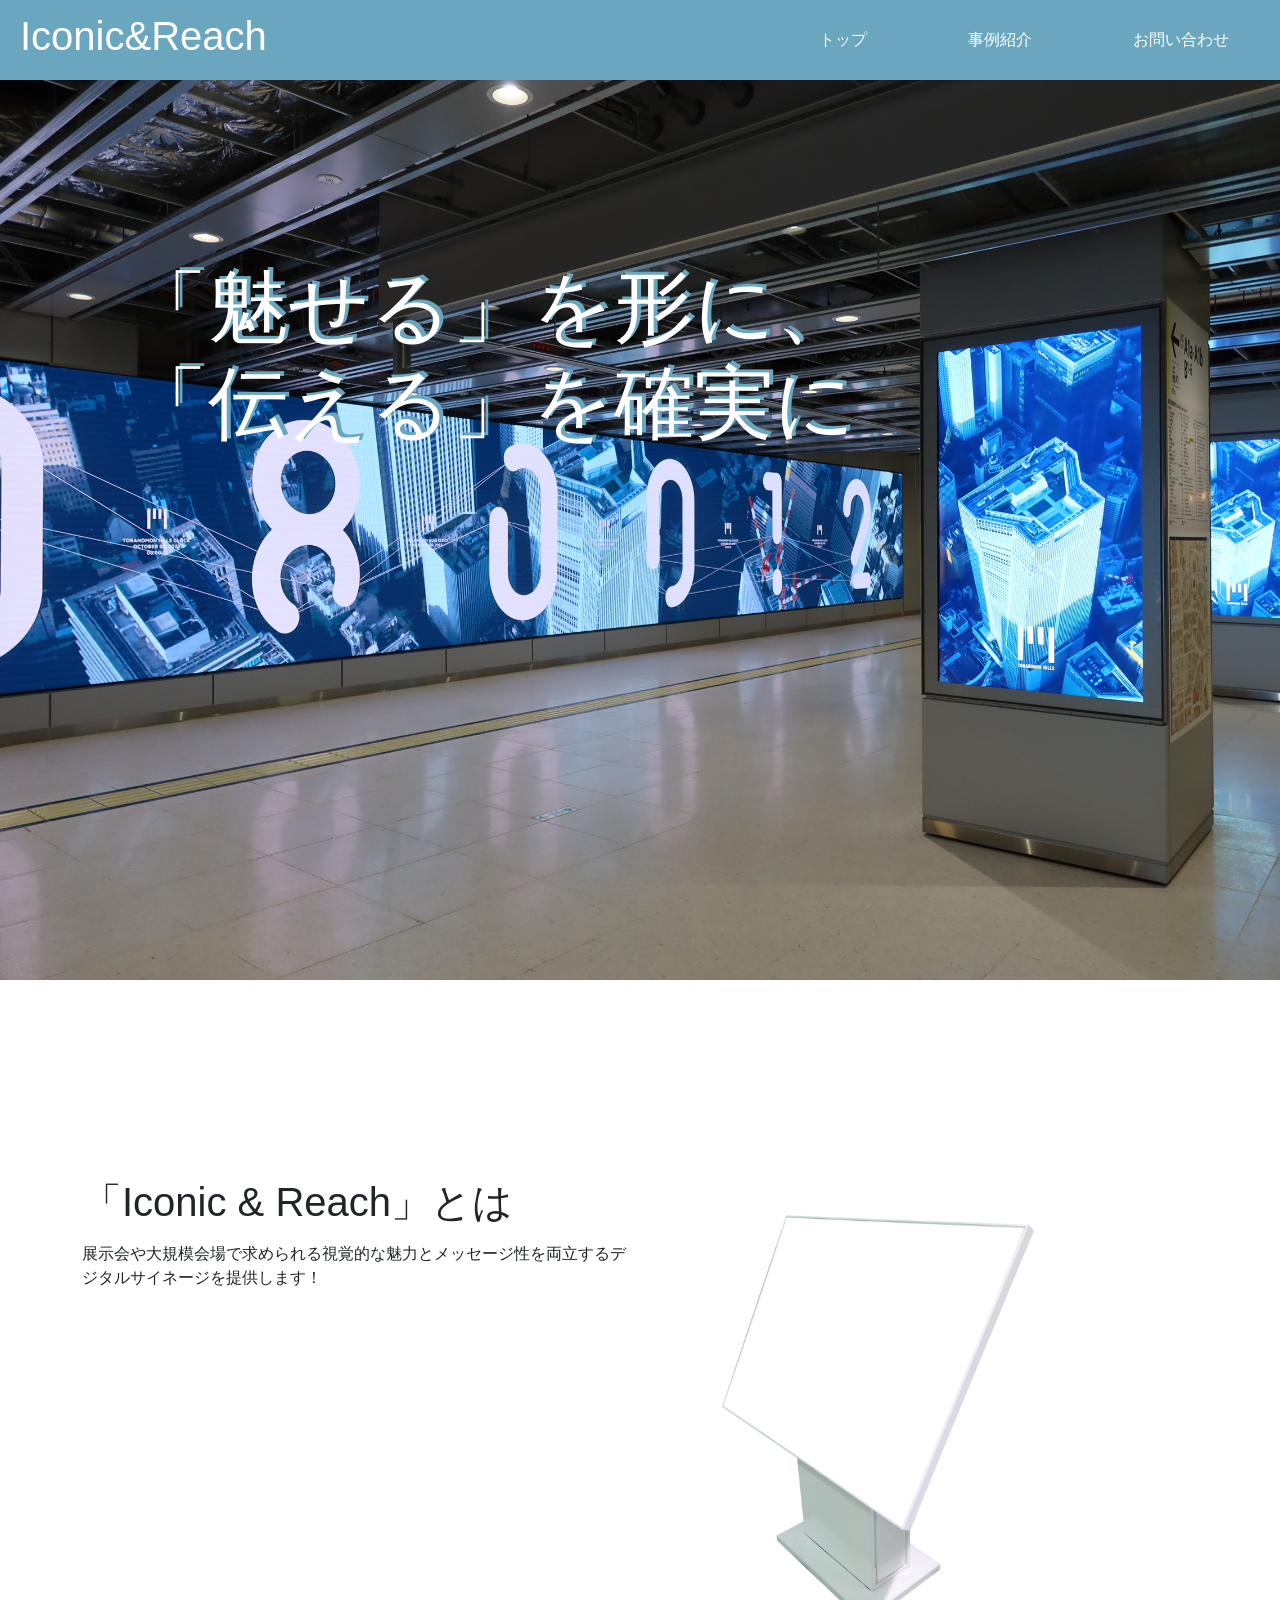
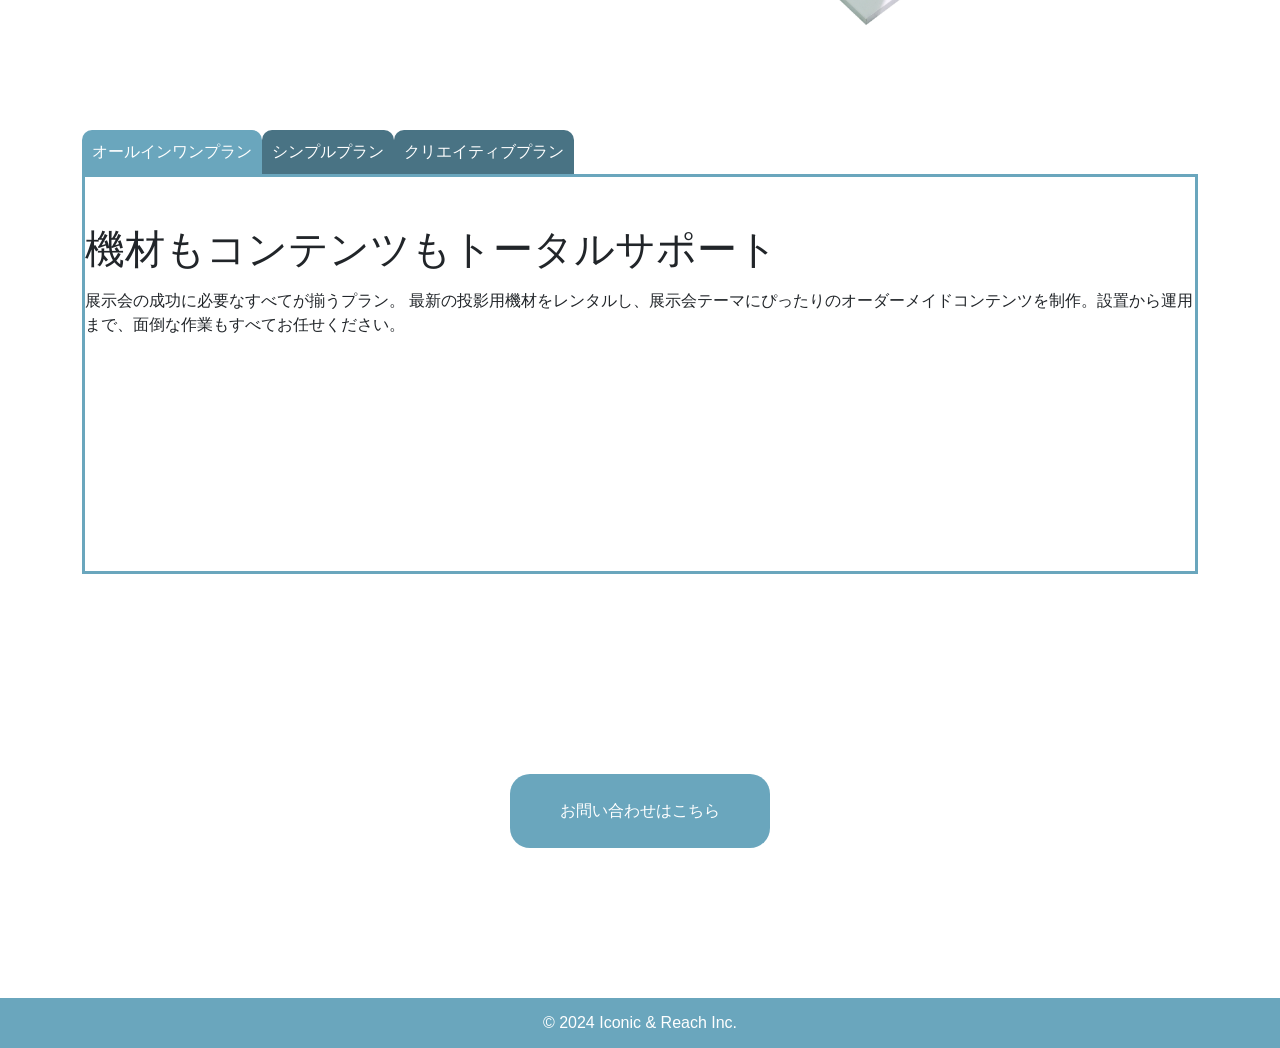
<file: index.html>
<!DOCTYPE html>
<html lang="en">

<head>
    <meta charset="UTF-8">
    <meta name="viewport" content="width=device-width, initial-scale=1.0">
    <title>Document</title>
    <link href="https://cdn.jsdelivr.net/npm/bootstrap@5.3.0/dist/css/bootstrap.min.css" rel="stylesheet"
        integrity="sha384-9ndCyUaIbzAi2FUVXJi0CjmCapSmO7SnpJef0486qhLnuZ2cdeRhO02iuK6FUUVM" crossorigin="anonymous">
    <link rel="stylesheet" href="style.css">
</head>

<body>
    <header>
        <h1>Iconic&Reach</h1>
        <nav>
            <a href="./index.html">トップ</a>
            <a href="./example.html">事例紹介</a>
            <a href="./contact.html">お問い合わせ</a>
        </nav>
        <div class="ham">
            <div></div>
            <div></div>
            <div></div>
        </div>
        <div class="offcanvas offcanvas-start" tabindex="-1" id="offcanvas" aria-labelledby="offcanvasLabel">
            <div class="offcanvas-header">
                <h5 class="offcanvas-title" id="offcanvasLabel">メニュー</h5>
                <button type="button" class="btn-close" data-bs-dismiss="offcanvas" aria-label="Close"></button>
            </div>
            <div class="offcanvas-body">
                <div>
                    <a href="./index.html">トップ</a>
                    <a href="./example.html">事例紹介</a>
                    <a href="./contact.html">お問い合わせ</a>
                </div>
            </div>
        </div>
    </header>

    <section class="sec-1">
        <img src="./27965900_l.jpg" alt="画像" class="sec-1-img">
        <h1 class="catch-copy">
            <div>「魅せる」を形に、</div>
            <div>「伝える」を確実に</div>
        </h1>
        <h1 class="catch-copy">
            <div>「魅せる」を形に、</div>
            <div>「伝える」を確実に</div>
        </h1>
    </section>

    <section class="sec-2">
        <div class="container">
            <div class="row">
                <div class="col-md-6 col-sm-12 sec-2-text">
                    <h1 class="mt-5">「Iconic & Reach」とは</h1>
                    <div class="mt-3">展示会や大規模会場で求められる視覚的な魅力とメッセージ性を両立するデジタルサイネージを提供します！</div>
                </div>
                <div class="col-md-6 col-sm-12">
                    <img src="./23092877_l.jpg" class="sec-2-img" alt="">
                </div>
            </div>
        </div>
    </section>


    <section class="sec-3 container">
        <input type="radio" name="radio" id="radio-1" checked>
        <input type="radio" name="radio" id="radio-2">
        <input type="radio" name="radio" id="radio-3">
        <div class="tabs">
            <label for="radio-1" class="label-1">オールインワンプラン</label>
            <label for="radio-2" class="label-2">シンプルプラン</label>
            <label for="radio-3" class="label-3">クリエイティブプラン</label>
        </div>
        <div class="contents">
            <div class="content content-1">
                <h1 class="mt-5">機材もコンテンツもトータルサポート</h1>
                <div class="mt-3">展示会の成功に必要なすべてが揃うプラン。
                    最新の投影用機材をレンタルし、展示会テーマにぴったりのオーダーメイドコンテンツを制作。設置から運用まで、面倒な作業もすべてお任せください。</div>
            </div>
            <div class="content content-2">
                <h1 class="mt-5">機材レンタル・販売</h1>
                <div class="mt-3"> 必要な機材だけをシンプルに提供するプランです。
                    短期レンタルから購入まで選べる柔軟なプラン設計。設置・撤去もサポートするので、展示会初参加でも安心です。</div>
            </div>
            <div class="content content-3">
                <h1 class="mt-5">コンテンツ制作のみ</h1>
                <div class="mt-3">お手持ちの機材を活用して最大の効果を。
                    プロフェッショナルなクリエイティブチームが、来場者を惹きつけるデジタルサイネージコンテンツを制作します。</div>
            </div>
        </div>
    </section>

    <section class="sec-4 text-center">
        <a href="./contact.html"><button class="contact-btn">お問い合わせはこちら</button></a>
    </section>

    <footer>
        <div>© 2024 Iconic & Reach Inc.</div>
    </footer>
    <script src="./main.js"></script>
</body>

</html>
</file>
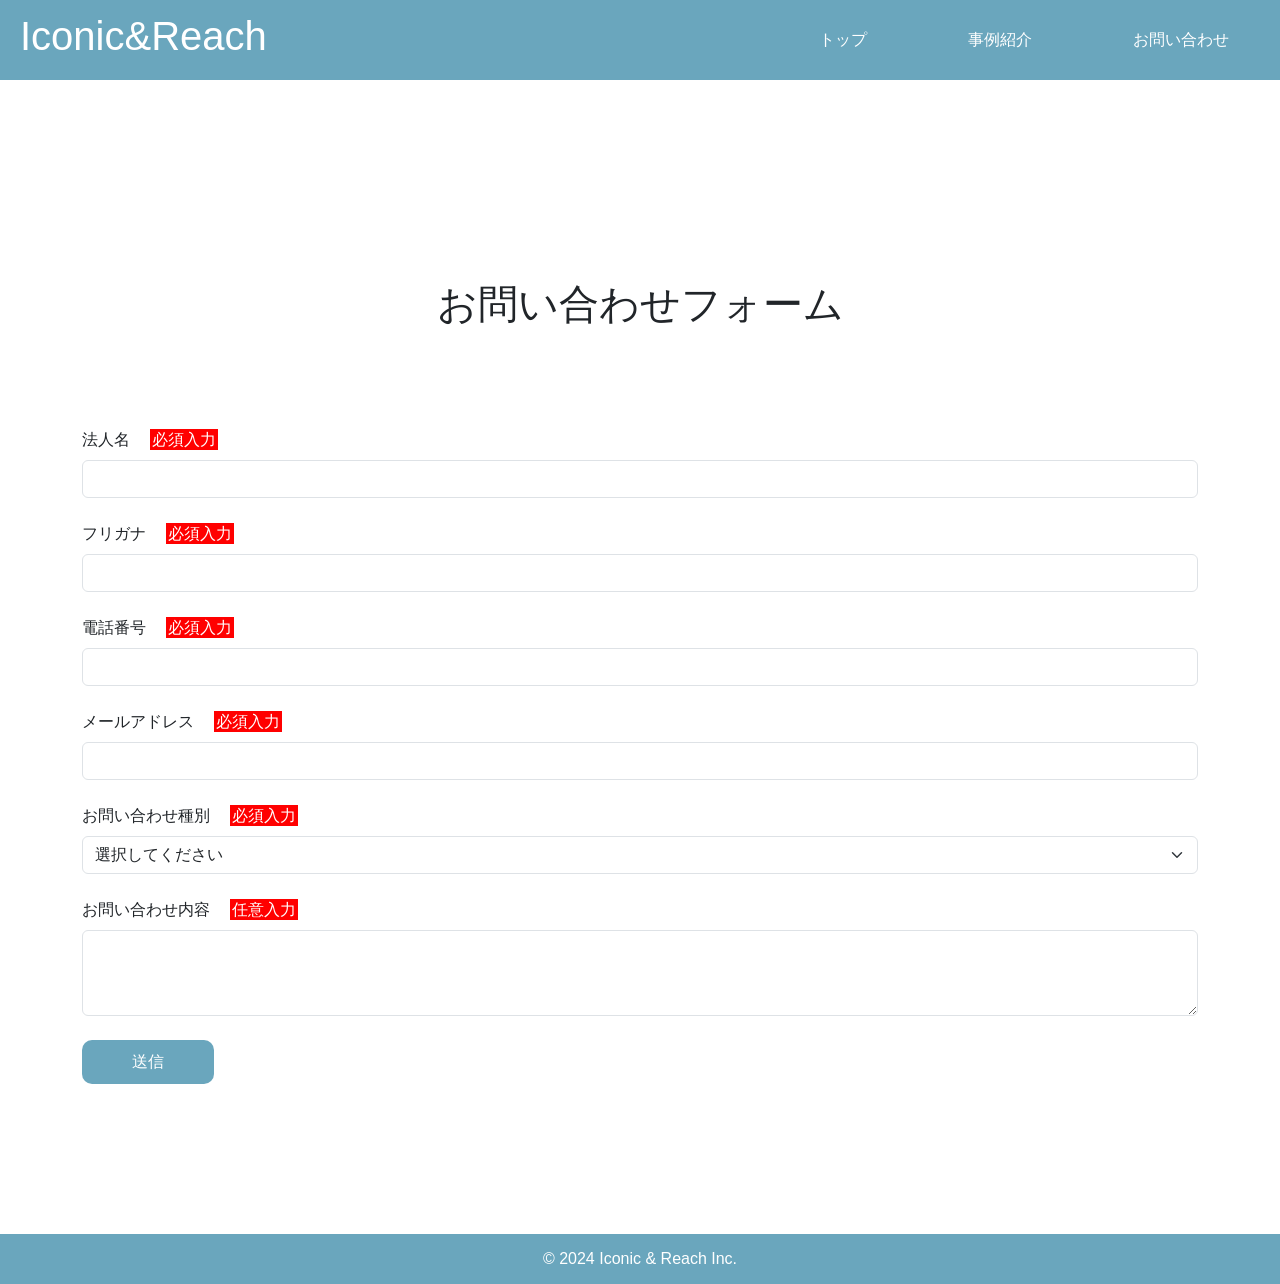
<file: contact.html>
<!DOCTYPE html>
<html lang="en">

<head>
    <meta charset="UTF-8">
    <meta name="viewport" content="width=device-width, initial-scale=1.0">
    <title>Document</title>
    <link href="https://cdn.jsdelivr.net/npm/bootstrap@5.3.0/dist/css/bootstrap.min.css" rel="stylesheet"
        integrity="sha384-9ndCyUaIbzAi2FUVXJi0CjmCapSmO7SnpJef0486qhLnuZ2cdeRhO02iuK6FUUVM" crossorigin="anonymous">
    <link rel="stylesheet" href="./contact.css">
</head>

<body>
    <header>
        <h1>Iconic&Reach</h1>
        <nav>
            <a href="./index.html">トップ</a>
            <a href="./example.html">事例紹介</a>
            <a href="./contact.html">お問い合わせ</a>
        </nav>
        <div class="ham">
            <div></div>
            <div></div>
            <div></div>
        </div>
        <div class="offcanvas offcanvas-start" tabindex="-1" id="offcanvas" aria-labelledby="offcanvasLabel">
            <div class="offcanvas-header">
                <h5 class="offcanvas-title" id="offcanvasLabel">メニュー</h5>
                <button type="button" class="btn-close" data-bs-dismiss="offcanvas" aria-label="Close"></button>
            </div>
            <div class="offcanvas-body">
                <div>
                    <a href="./index.html">トップ</a>
                    <a href="./example.html">事例紹介</a>
                    <a href="./contact.html">お問い合わせ</a>
                </div>
            </div>
        </div>
    </header>

    <section class="sec-1 container">
        <h1 class="sec-1-title text-center">お問い合わせフォーム</h1>
        <form>
            <div class="mb-4">
                <label for="text" class="form-label">法人名<span>必須入力</span></label>
                <input type="text" class="form-control" id="text" aria-describedby="text">
            </div>

            <div class="mb-4">
                <label for="text" class="form-label">フリガナ<span>必須入力</span></label>
                <input type="text" class="form-control" id="text" aria-describedby="text">
            </div>

            <div class="mb-4">
                <label for="text" class="form-label">電話番号<span>必須入力</span></label>
                <input type="text" class="form-control" id="text" aria-describedby="text">
            </div>

            <div class="mb-4">
                <label for="exampleInputEmail1" class="form-label">メールアドレス<span>必須入力</span></label>
                <input type="email" class="form-control" id="exampleInputEmail1" aria-describedby="emailHelp">
            </div>
            <div class="mb-4">

                <label for="exampleInputEmail1" class="form-label">お問い合わせ種別<span>必須入力</span></label>
                <select class="form-select" aria-label="Default select example">
                    <option selected>選択してください</option>
                    <option value="1">お見積もり希望</option>
                    <option value="2">概要説明、デモ希望</option>
                    <option value="3">資料請求</option>
                    <option value="4">機材に関するお問い合わせ</option>
                    <option value="5">コンテンツ制作の相談</option>
                </select>
            </div>


            <div class="mb-4">
                <label for="exampleFormControlTextarea1" class="form-label">お問い合わせ内容<span>任意入力</span></label>
                <textarea class="form-control" id="exampleFormControlTextarea1" rows="3"></textarea>
            </div>

            <button type="submit" class="form-btn">送信</button>
        </form>
    </section>

    <footer>
        <div>© 2024 Iconic & Reach Inc.</div>
    </footer>
    <script src="./contact.js"></script>
</body>

</html>
</file>
<file: style.css>
* {
    padding: 0;
    margin: 0;
    box-sizing: border-box;
}

@import url("https://fonts.cdnfonts.jp/css/biz-udpmincho");

body {
    font-family: "BIZ UDPMincho", sans-serif;
}

header {
    width: 100%;
    height: 80px;
    background-color: rgb(106, 166, 189);
    color: white;
    display: flex;
    align-items: center;
    justify-content: space-between;
}

header>h1 {
    margin-left: 20px;
}

a {
    text-decoration: none;
}

nav {
    width: 40%;
    display: flex;
    align-items: center;
    justify-content: space-around;
}

nav>a {
    color: white;
    transition: .3s all;
}

nav>a:hover {
    color: rgb(208, 206, 206);
}

.sec-1 {
    width: 100%;
    height: 900px;
    position: relative;
}

.sec-1-img {
    object-fit: cover;
    height: 100%;
    width: 100%;
}

.catch-copy:nth-of-type(1) {
    position: absolute;
    z-index: 11;
    top: 20%;
    left: 10%;
    color: white;
    font-size: 80px;
}

.catch-copy:nth-of-type(2) {
    position: absolute;
    z-index: 10;
    top: 19.7%;
    left: 10.3%;
    color: rgb(106, 166, 189);
    font-size: 80px;
}

.sec-2 {
    width: 100%;
    margin-top: 150px;
}

.sec-2-img {
    height: 600px;
    object-fit: cover;
    margin: auto;
    opacity: 0;
    translate: 0 70px;
    transition: .5s all;
}

.sec-2-img.active {
    opacity: 1;
    translate: 0 0px;
}

input {
    display: none;
}

.tabs {
    display: flex;
}

label {
    padding: 10px;
    border-top-left-radius: 10px;
    border-top-right-radius: 10px;
    background-color: rgb(73, 115, 132);
    color: white;
    transition: .3s all;
}

.content {
    width: 100%;
    height: 400px;
    border: 3px solid rgb(106, 166, 189);
    display: none;
}

#radio-1:checked~.tabs>.label-1,
#radio-2:checked~.tabs>.label-2,
#radio-3:checked~.tabs>.label-3 {
    background-color: rgb(106, 166, 189);
}

#radio-1:checked~.contents>.content-1,
#radio-2:checked~.contents>.content-2,
#radio-3:checked~.contents>.content-3 {
    display: block;
}

.sec-4 {
    margin-top: 200px;
}

button {
    padding: 25px 50px;
    border-radius: 20px;
    border: none;
    background-color: rgb(106, 166, 189);
    color: white;
    transition: .3s all;
}

button:hover {
    background-color: rgb(73, 115, 132);
}

footer {
    margin-top: 150px;
    width: 100%;
    height: 50px;
    background-color: rgb(106, 166, 189);
    color: white;
    display: flex;
    align-items: center;
    justify-content: center;
}

.ham {
    width: 50px;
    height: 50px;
    display: none;
    flex-direction: column;
    justify-content: space-around;
    margin-right: 20px;
}

.ham>div {
    width: 100%;
    height: 2px;
    background-color: white;
}

.offcanvas {
    background-color: rgb(106, 166, 189);
    color: white;
    transition: .3s all;
}

.offcanvas-body>div {
    height: 350px;
    display: flex;
    flex-direction: column;
    justify-content: space-around;
}

.offcanvas-body>div>a {
    color: white;
}

.contact-btn {
    transition: .5s all;
    translate: 0 100px;
    opacity: 0;
}

.contact-btn.active {
    opacity: 1;
    translate: 0 0;
}

@media screen and (max-width:418px) {
    .sec-2-img {
        width: 100%;
    }

    .sec-2-text {
        text-align: center;
    }

    nav {
        display: none;
    }

    .catch-copy:nth-of-type(1) {
        font-size: 48px;
    }

    .catch-copy:nth-of-type(2) {
        font-size: 48px;
    }

    .ham {
        display: flex;
    }

    .col-sm-12 {
        margin-bottom: 100px;
    }
}
</file>
<file: contact.css>
* {
    padding: 0;
    margin: 0;
    box-sizing: border-box;
}

@import url("https://fonts.cdnfonts.jp/css/biz-udpmincho");

body {
    font-family: "BIZ UDPMincho", sans-serif;
}

header {
    width: 100%;
    height: 80px;
    background-color: rgb(106, 166, 189);
    color: white;
    display: flex;
    align-items: center;
    justify-content: space-between;
}

header>h1 {
    margin-left: 20px;
}

a {
    text-decoration: none;
}

nav {
    width: 40%;
    display: flex;
    align-items: center;
    justify-content: space-around;
}

nav>a {
    color: white;
    transition: .3s all;
}

nav>a:hover {
    color: rgb(208, 206, 206);
}

.sec-1 {
    margin-top: 200px;
}

.sec-1-title {
    margin-bottom: 100px;
}

button {
    padding: 10px 50px;
    border-radius: 10px;
    border: none;
    background-color: rgb(106, 166, 189);
    color: white;
    transition: .3s all;
}

button:hover {
    background-color: rgb(73, 115, 132);
}

span {
    padding: 2px;
    background-color: red;
    color: white;
    margin-left: 20px;
}


footer {
    margin-top: 150px;
    width: 100%;
    height: 50px;
    background-color: rgb(106, 166, 189);
    color: white;
    display: flex;
    align-items: center;
    justify-content: center;
}

.ham {
    width: 50px;
    height: 50px;
    display: none;
    flex-direction: column;
    justify-content: space-around;
    margin-right: 20px;
}

.ham>div {
    width: 100%;
    height: 2px;
    background-color: white;
}

.offcanvas {
    background-color: rgb(106, 166, 189);
    color: white;
    transition: .3s all;
}

.offcanvas-body>div {
    height: 350px;
    display: flex;
    flex-direction: column;
    justify-content: space-around;
}

.offcanvas-body>div>a {
    color: white;
}

.contact-btn {
    transition: .5s all;
    translate: 0 100px;
    opacity: 0;
}

.contact-btn.active {
    opacity: 1;
    translate: 0 0;
}

@media screen and (max-width:418px) {
    .sec-2-img {
        width: 100%;
    }

    .sec-2-text {
        text-align: center;
    }

    nav {
        display: none;
    }

    .catch-copy:nth-of-type(1) {
        font-size: 48px;
    }

    .catch-copy:nth-of-type(2) {
        font-size: 48px;
    }

    .ham {
        display: flex;
    }

    .col-sm-12 {
        margin-bottom: 100px;
    }

    button {
        display: flex;
        margin: auto;
    }
}
</file>
